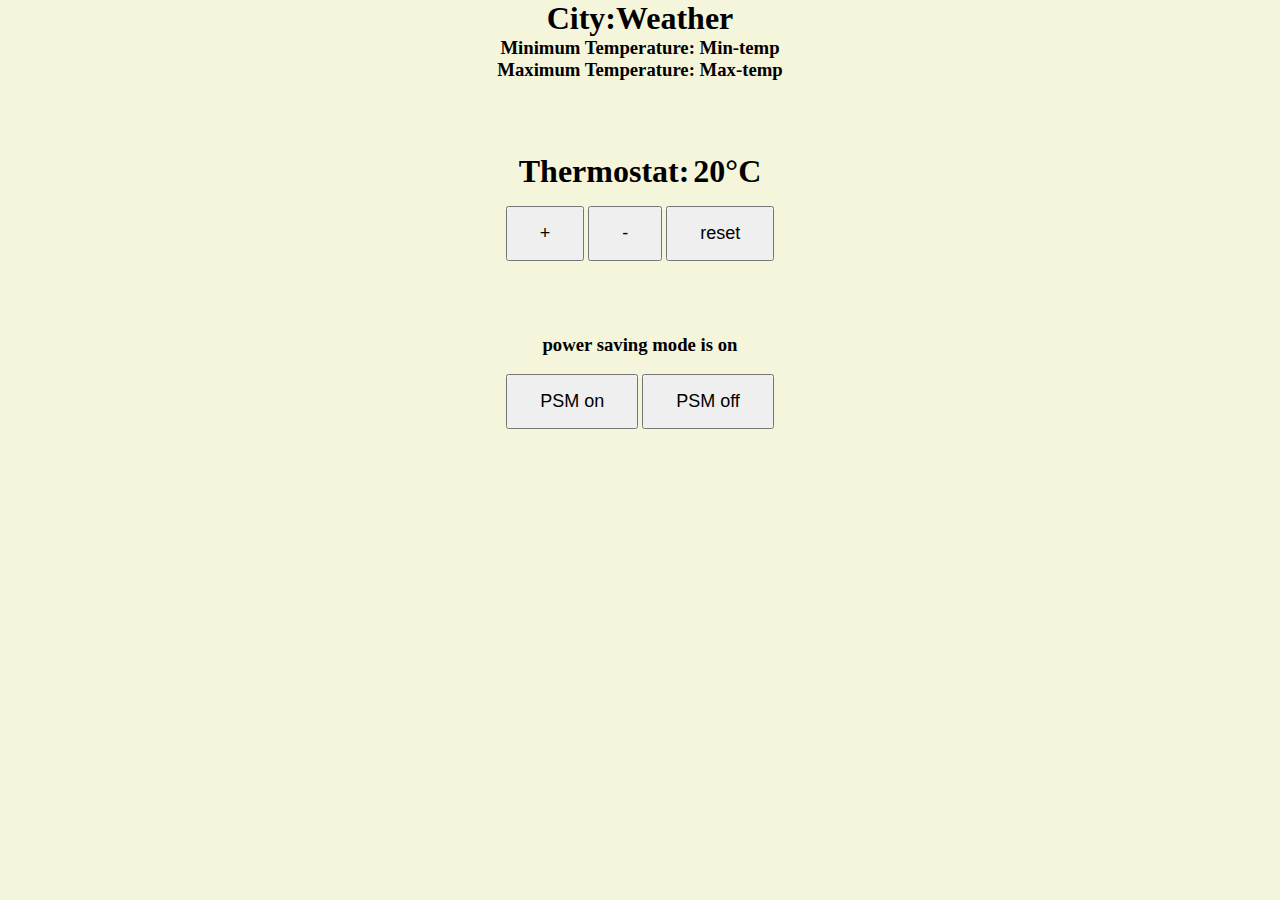
<file: index.html>
<!DOCTYPE html>
<html>

<head>
  <meta charset="utf-8">
  <link rel="stylesheet" type="text/css" href="/style.css" />

</head>

<body>
  <title> Thermostat</title>

  <center>
    <div class="weather">
    <h1 id="city">City</h1><h1>:</h1><h1 id="weather">Weather</h1>
    <br>
    <h3>Minimum Temperature: </h3><h3 id="min-temp">Min-temp</h3> 
    <br>
    <h3 >Maximum Temperature: </h3><h3 id="max-temp">Max-temp</h3>
    </div>

    <br><br>
    <br><br>
    <div class="thermostate-head">
    <h1>Thermostat:</h1> <h1 id="temperature"></h1> 
    <div>
      
    <p>
      <button id="temperature-up">+</button>
      <button id="temperature-down">-</button>
      <button id="temperature-reset">reset</button>
    <br><br>
    <br><br>
      <h3>power saving mode is <span id="power-saving-status">on</span> </h3>
      <button id="powersaving-on">PSM on</button>
      <button id="powersaving-off">PSM off</button>
    </p>
</center>

  <script src="jquery-3.4.0.js"></script>
  <script src="js/src/Thermostat.js"></script>
  <script src="interface.js"></script>
</body>

</html>
</file>
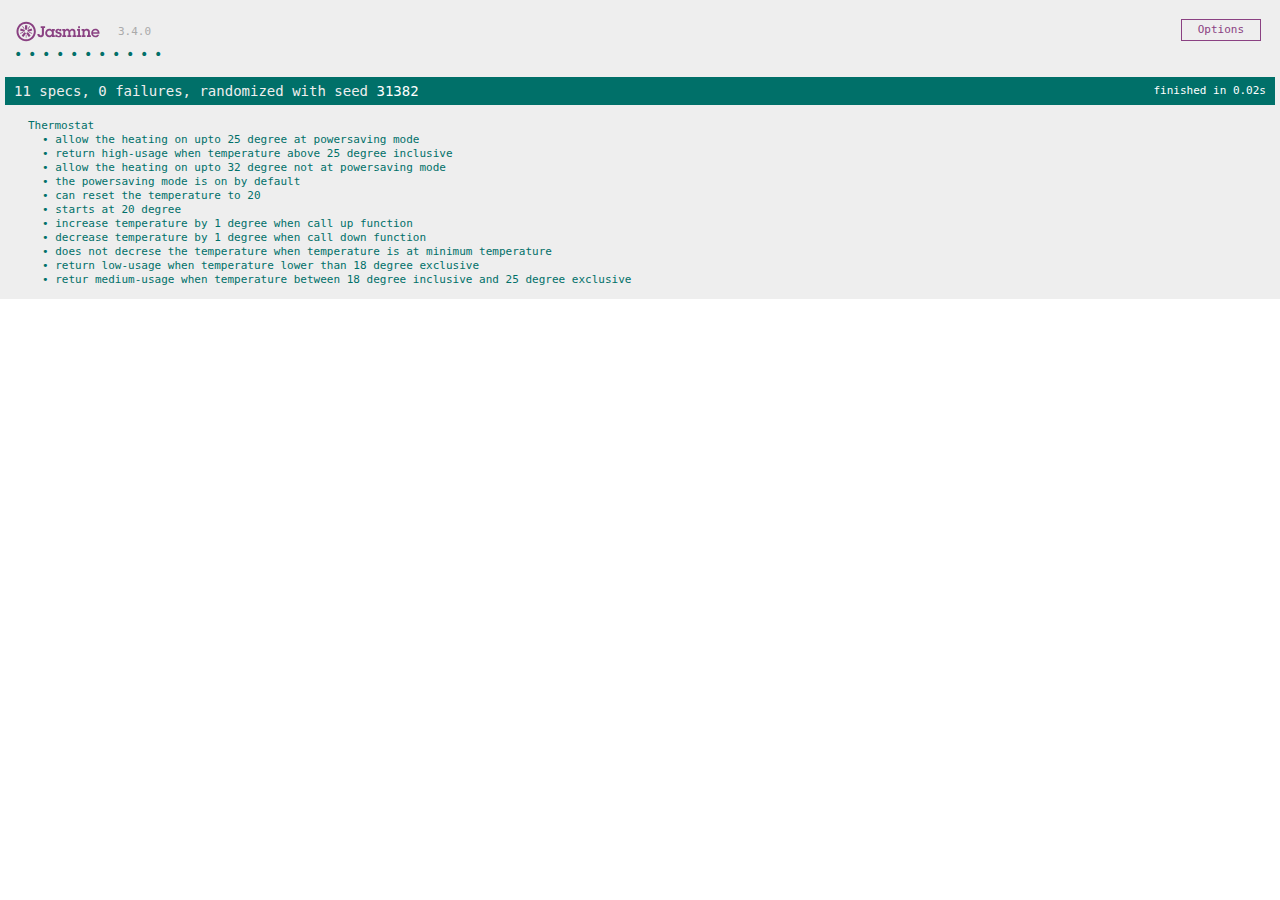
<file: js/SpecRunner.html>
<!DOCTYPE html>
<html>
<head>
  <meta charset="utf-8">
  <title>Jasmine Spec Runner v3.4.0</title>

  <link rel="shortcut icon" type="image/png" href="lib/jasmine-3.4.0/jasmine_favicon.png">
  <link rel="stylesheet" href="lib/jasmine-3.4.0/jasmine.css">

  <script src="lib/jasmine-3.4.0/jasmine.js"></script>
  <script src="lib/jasmine-3.4.0/jasmine-html.js"></script>
  <script src="lib/jasmine-3.4.0/boot.js"></script>

  <!-- include source files here... -->
  <script src="src/Thermostat.js"></script>

  <!-- include spec files here... -->
  <script src="spec/ThermostatSpec.js"></script>

</head>

<body>
</body>
</html>
</file>
<file: style.css>
body {
  background-color:beige;
  margin: 0;
  padding: 0;
}

.low-usage {
  color: green;
}

.medium-usage {
  color: black;
}

.high-usage {
  color: red;
}

.weather h1 {
  display: inline;
}

.weather h3  {
  display: inline;
}

.thermostate-head h1{
  display: inline;
}

button {
  padding: 15px 32px;
  font-size: large;
}
</file>
<file: js/lib/jasmine-3.4.0/jasmine.css>
@charset "UTF-8";
body { overflow-y: scroll; }

.jasmine_html-reporter { background-color: #eee; padding: 5px; margin: -8px; font-size: 11px; font-family: Monaco, "Lucida Console", monospace; line-height: 14px; color: #333; }

.jasmine_html-reporter a { text-decoration: none; }

.jasmine_html-reporter a:hover { text-decoration: underline; }

.jasmine_html-reporter p, .jasmine_html-reporter h1, .jasmine_html-reporter h2, .jasmine_html-reporter h3, .jasmine_html-reporter h4, .jasmine_html-reporter h5, .jasmine_html-reporter h6 { margin: 0; line-height: 14px; }

.jasmine_html-reporter .jasmine-banner, .jasmine_html-reporter .jasmine-symbol-summary, .jasmine_html-reporter .jasmine-summary, .jasmine_html-reporter .jasmine-result-message, .jasmine_html-reporter .jasmine-spec .jasmine-description, .jasmine_html-reporter .jasmine-spec-detail .jasmine-description, .jasmine_html-reporter .jasmine-alert .jasmine-bar, .jasmine_html-reporter .jasmine-stack-trace { padding-left: 9px; padding-right: 9px; }

.jasmine_html-reporter .jasmine-banner { position: relative; }

.jasmine_html-reporter .jasmine-banner .jasmine-title { background: url("[data-uri]") no-repeat; background: url("[data-uri]") no-repeat, none; -moz-background-size: 100%; -o-background-size: 100%; -webkit-background-size: 100%; background-size: 100%; display: block; float: left; width: 90px; height: 25px; }

.jasmine_html-reporter .jasmine-banner .jasmine-version { margin-left: 14px; position: relative; top: 6px; }

.jasmine_html-reporter #jasmine_content { position: fixed; right: 100%; }

.jasmine_html-reporter .jasmine-version { color: #aaa; }

.jasmine_html-reporter .jasmine-banner { margin-top: 14px; }

.jasmine_html-reporter .jasmine-duration { color: #fff; float: right; line-height: 28px; padding-right: 9px; }

.jasmine_html-reporter .jasmine-symbol-summary { overflow: hidden; margin: 14px 0; }

.jasmine_html-reporter .jasmine-symbol-summary li { display: inline-block; height: 10px; width: 14px; font-size: 16px; }

.jasmine_html-reporter .jasmine-symbol-summary li.jasmine-passed { font-size: 14px; }

.jasmine_html-reporter .jasmine-symbol-summary li.jasmine-passed:before { color: #007069; content: "•"; }

.jasmine_html-reporter .jasmine-symbol-summary li.jasmine-failed { line-height: 9px; }

.jasmine_html-reporter .jasmine-symbol-summary li.jasmine-failed:before { color: #ca3a11; content: "×"; font-weight: bold; margin-left: -1px; }

.jasmine_html-reporter .jasmine-symbol-summary li.jasmine-excluded { font-size: 14px; }

.jasmine_html-reporter .jasmine-symbol-summary li.jasmine-excluded:before { color: #bababa; content: "•"; }

.jasmine_html-reporter .jasmine-symbol-summary li.jasmine-excluded-no-display { font-size: 14px; display: none; }

.jasmine_html-reporter .jasmine-symbol-summary li.jasmine-pending { line-height: 17px; }

.jasmine_html-reporter .jasmine-symbol-summary li.jasmine-pending:before { color: #ba9d37; content: "*"; }

.jasmine_html-reporter .jasmine-symbol-summary li.jasmine-empty { font-size: 14px; }

.jasmine_html-reporter .jasmine-symbol-summary li.jasmine-empty:before { color: #ba9d37; content: "•"; }

.jasmine_html-reporter .jasmine-run-options { float: right; margin-right: 5px; border: 1px solid #8a4182; color: #8a4182; position: relative; line-height: 20px; }

.jasmine_html-reporter .jasmine-run-options .jasmine-trigger { cursor: pointer; padding: 8px 16px; }

.jasmine_html-reporter .jasmine-run-options .jasmine-payload { position: absolute; display: none; right: -1px; border: 1px solid #8a4182; background-color: #eee; white-space: nowrap; padding: 4px 8px; }

.jasmine_html-reporter .jasmine-run-options .jasmine-payload.jasmine-open { display: block; }

.jasmine_html-reporter .jasmine-bar { line-height: 28px; font-size: 14px; display: block; color: #eee; }

.jasmine_html-reporter .jasmine-bar.jasmine-failed, .jasmine_html-reporter .jasmine-bar.jasmine-errored { background-color: #ca3a11; border-bottom: 1px solid #eee; }

.jasmine_html-reporter .jasmine-bar.jasmine-passed { background-color: #007069; }

.jasmine_html-reporter .jasmine-bar.jasmine-incomplete { background-color: #bababa; }

.jasmine_html-reporter .jasmine-bar.jasmine-skipped { background-color: #bababa; }

.jasmine_html-reporter .jasmine-bar.jasmine-warning { background-color: #ba9d37; color: #333; }

.jasmine_html-reporter .jasmine-bar.jasmine-menu { background-color: #fff; color: #aaa; }

.jasmine_html-reporter .jasmine-bar.jasmine-menu a { color: #333; }

.jasmine_html-reporter .jasmine-bar a { color: white; }

.jasmine_html-reporter.jasmine-spec-list .jasmine-bar.jasmine-menu.jasmine-failure-list, .jasmine_html-reporter.jasmine-spec-list .jasmine-results .jasmine-failures { display: none; }

.jasmine_html-reporter.jasmine-failure-list .jasmine-bar.jasmine-menu.jasmine-spec-list, .jasmine_html-reporter.jasmine-failure-list .jasmine-summary { display: none; }

.jasmine_html-reporter .jasmine-results { margin-top: 14px; }

.jasmine_html-reporter .jasmine-summary { margin-top: 14px; }

.jasmine_html-reporter .jasmine-summary ul { list-style-type: none; margin-left: 14px; padding-top: 0; padding-left: 0; }

.jasmine_html-reporter .jasmine-summary ul.jasmine-suite { margin-top: 7px; margin-bottom: 7px; }

.jasmine_html-reporter .jasmine-summary li.jasmine-passed a { color: #007069; }

.jasmine_html-reporter .jasmine-summary li.jasmine-failed a { color: #ca3a11; }

.jasmine_html-reporter .jasmine-summary li.jasmine-empty a { color: #ba9d37; }

.jasmine_html-reporter .jasmine-summary li.jasmine-pending a { color: #ba9d37; }

.jasmine_html-reporter .jasmine-summary li.jasmine-excluded a { color: #bababa; }

.jasmine_html-reporter .jasmine-specs li.jasmine-passed a:before { content: "• "; }

.jasmine_html-reporter .jasmine-specs li.jasmine-failed a:before { content: "× "; }

.jasmine_html-reporter .jasmine-specs li.jasmine-empty a:before { content: "* "; }

.jasmine_html-reporter .jasmine-specs li.jasmine-pending a:before { content: "• "; }

.jasmine_html-reporter .jasmine-specs li.jasmine-excluded a:before { content: "• "; }

.jasmine_html-reporter .jasmine-description + .jasmine-suite { margin-top: 0; }

.jasmine_html-reporter .jasmine-suite { margin-top: 14px; }

.jasmine_html-reporter .jasmine-suite a { color: #333; }

.jasmine_html-reporter .jasmine-failures .jasmine-spec-detail { margin-bottom: 28px; }

.jasmine_html-reporter .jasmine-failures .jasmine-spec-detail .jasmine-description { background-color: #ca3a11; color: white; }

.jasmine_html-reporter .jasmine-failures .jasmine-spec-detail .jasmine-description a { color: white; }

.jasmine_html-reporter .jasmine-result-message { padding-top: 14px; color: #333; white-space: pre-wrap; }

.jasmine_html-reporter .jasmine-result-message span.jasmine-result { display: block; }

.jasmine_html-reporter .jasmine-stack-trace { margin: 5px 0 0 0; max-height: 224px; overflow: auto; line-height: 18px; color: #666; border: 1px solid #ddd; background: white; white-space: pre; }
</file>
